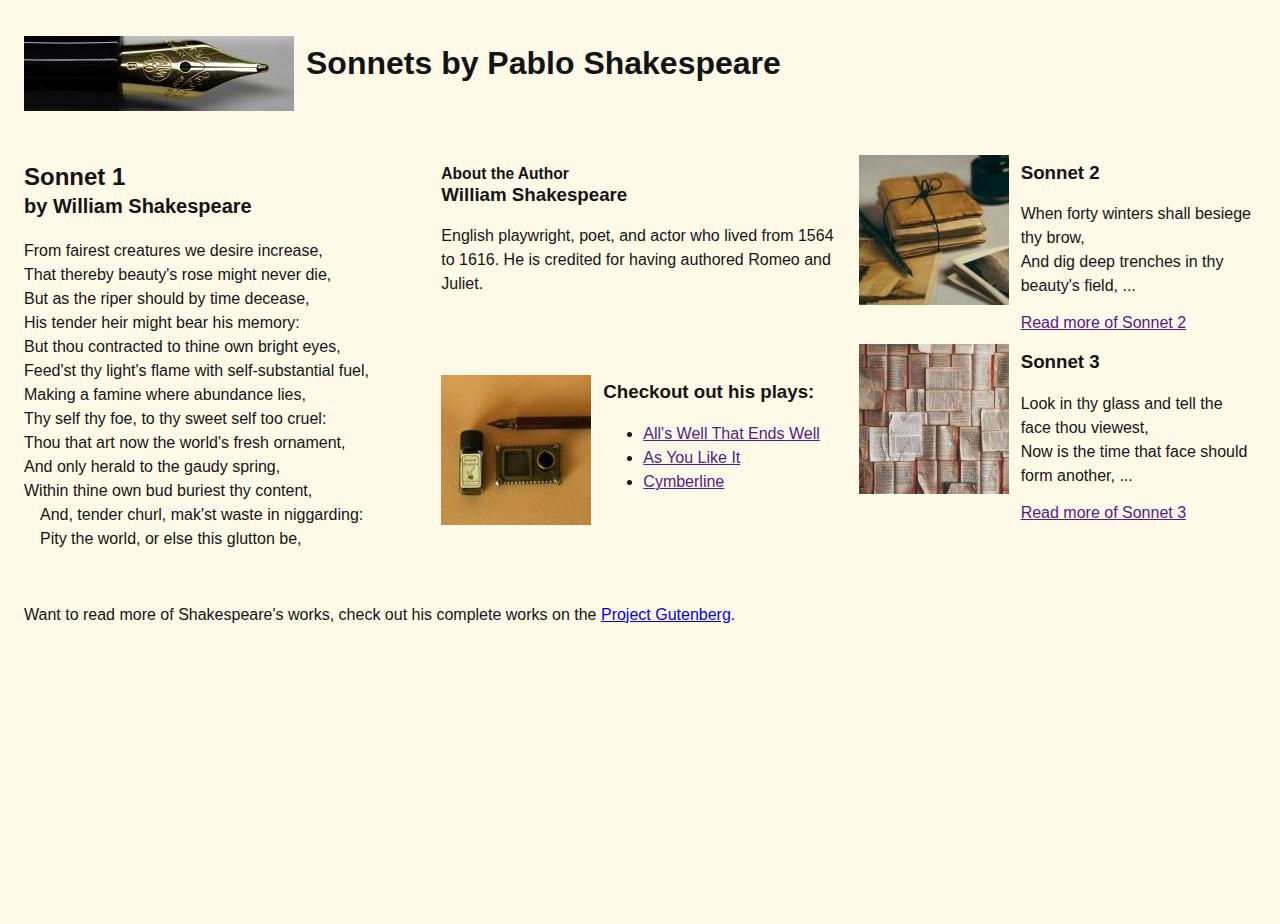
<file: chapter-02/index.html>
<!doctype html>

<html lang="en">
    <head>
        <meta charset="utf-8" />
        <meta name="viewport" content="width=device-width, initial-scale=1" />

        <title>Chapter 2 - Designing a layout using CSS grids</title>

        <link rel="stylesheet" href="styles.css" />
    </head>

    <body>
        <main>
            <header>
                <img src="./img/logo.jpg" alt="" />
                <h1>Sonnets by Pablo Shakespeare</h1>
            </header>
            <article>
                <h2>
                    Sonnet 1
                    <br /><small>by William Shakespeare</small>
                </h2>
                <p>
                    <span>From fairest creatures we desire increase,</span>
                    <span>That thereby beauty's rose might never die,</span>
                    <span>But as the riper should by time decease,</span>
                    <span>His tender heir might bear his memory:</span>
                    <span>But thou contracted to thine own bright eyes,</span>
                    <span>Feed'st thy light's flame with self-substantial fuel,</span>
                    <span>Making a famine where abundance lies,</span>
                    <span>Thy self thy foe, to thy sweet self too cruel:</span>
                    <span>Thou that art now the world's fresh ornament,</span>
                    <span>And only herald to the gaudy spring,</span>
                    <span>Within thine own bud buriest thy content,</span>
                    <span>And, tender churl, mak'st waste in niggarding:</span>
                    <span>Pity the world, or else this glutton be,</span>
                </p>
            </article>
            <aside>
                <section>
                    <img src="./img/image-1.jpg" alt="" />
                    <h3>Sonnet 2</h3>
                    <p>
                        When forty winters shall besiege thy brow,
                        <br />And dig deep trenches in thy beauty's field, ...
                    </p>
                    <a href="">Read more of Sonnet 2</a>
                </section>
                <section>
                    <img src="./img/image-2.jpg" alt="" />
                    <h3>Sonnet 3</h3>
                    <p>
                        Look in thy glass and tell the face thou viewest,
                        <br />Now is the time that face should form another, ...
                    </p>
                    <a href="">Read more of Sonnet 3</a>
                </section>
            </aside>
            <section class="author-details">
                <h3>
                    <small>About the Author</small>
                    <br />William Shakespeare
                </h3>
                <p>
                    English playwright, poet, and actor who lived from 1564 to 1616. He is credited for having authored
                    Romeo and Juliet.
                </p>
            </section>
            <section class="plays">
                <img src="./img/play.jpg" alt="" />
                <h3>Checkout out his plays:</h3>
                <ul>
                    <li><a href="">All's Well That Ends Well</a></li>
                    <li><a href="">As You Like It</a></li>
                    <li><a href="">Cymberline</a></li>
                </ul>
            </section>
            <footer>
                <p>
                    Want to read more of Shakespeare's works, check out his complete works on the
                    <a href="https://www.gutenberg.org/ebooks/100">Project Gutenberg</a>.
                </p>
            </footer>
        </main>
    </body>
</html>
</file>
<file: chapter-02/styles.css>
body {
    margin: 0;
    padding: 0;
    background-color: #fff9e8;
    min-height: 100vh;
    font-family: sans-serif;
    color: #151415;
}

main {
    margin: 24px;
    display: grid;
    grid-template-columns: repeat(2, minmax(auto, 1fr)) 250px;
    grid-template-areas:
        "header header header"
        "content content author"
        "content content aside"
        "plays . aside"
        "footer footer footer";
    gap: 20px;
}

@media (min-width: 955px) {
    main {
        grid-template-columns: repeat(3, 1fr);
        grid-template-areas:
            "header header header"
            "content author aside"
            "content plays aside"
            "footer footer footer";
    }
}

header {
    grid-area: header;
}

article {
    grid-area: content;
}

aside {
    grid-area: aside;
}

.author-details {
    grid-area: author;
}

.plays {
    grid-area: plays;
}

footer {
    grid-area: footer;
}

img {
    float: left;
    margin: 12px 12px 12px 0;
}

main > *,
section {
    display: flow-root;
}

p,
ul {
    line-height: 1.5;
}

article p span {
    display: block;
}

article p span:last-of-type,
article p span:nth-last-child(2) {
    text-indent: 16px;
}

.plays ul {
    margin-left: 162px;
}
</file>
